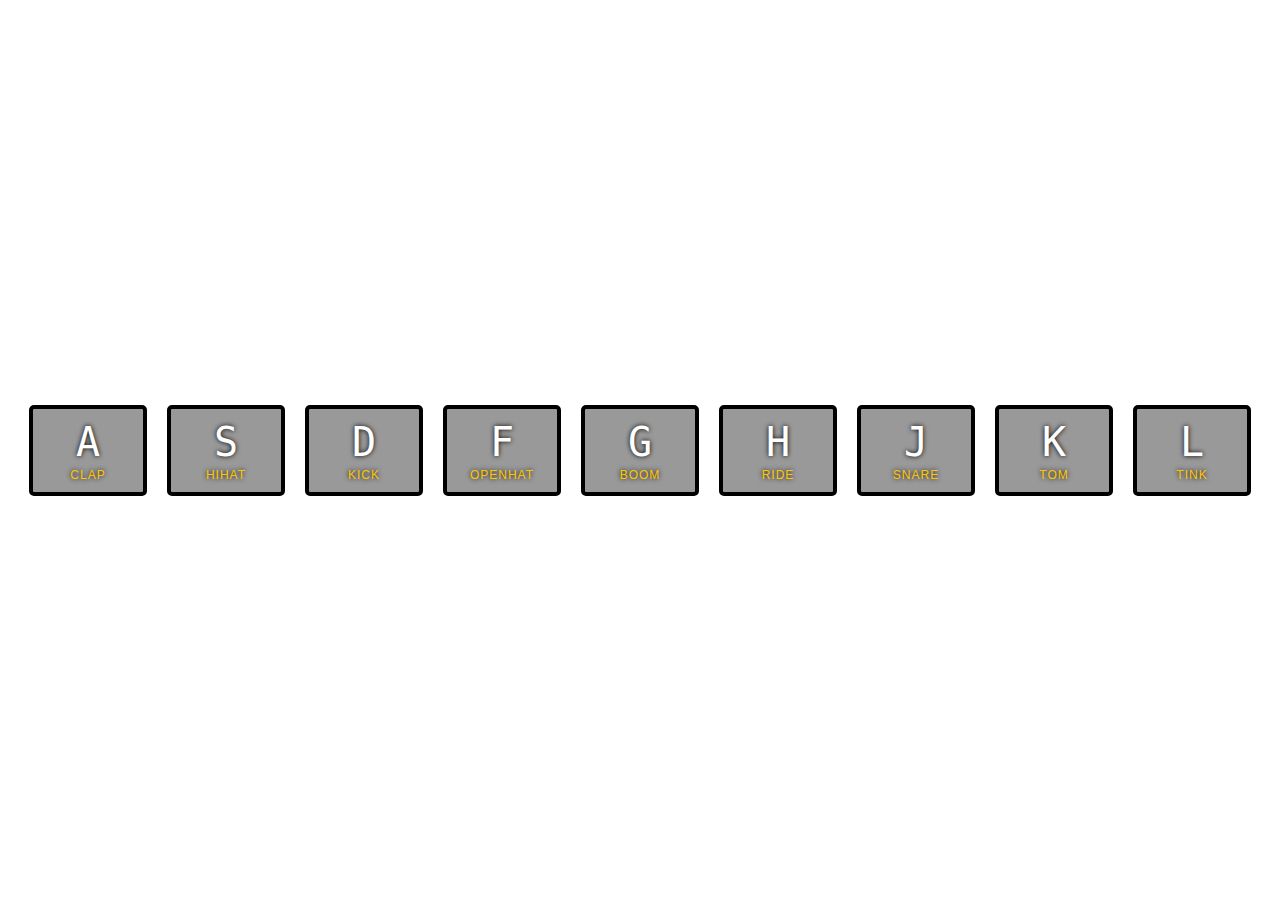
<file: 1_day(drum kit)/index.html>
<!DOCTYPE html>
<html lang="en">
<head>
<meta charset="UTF-8">
<title>JS Drum Kit</title>
<link rel="stylesheet" href="style.css">
</head>
<body>


<div class="keys">
    <div data-key="65" class="key">
    <kbd>A</kbd>
    <span class="sound">clap</span>
    </div>
    <div data-key="83" class="key">
    <kbd>S</kbd>
    <span class="sound">hihat</span>
    </div>
    <div data-key="68" class="key">
    <kbd>D</kbd>
    <span class="sound">kick</span>
    </div>
    <div data-key="70" class="key">
    <kbd>F</kbd>
    <span class="sound">openhat</span>
    </div>
    <div data-key="71" class="key">
    <kbd>G</kbd>
    <span class="sound">boom</span>
    </div>
    <div data-key="72" class="key">
    <kbd>H</kbd>
    <span class="sound">ride</span>
    </div>
    <div data-key="74" class="key">
    <kbd>J</kbd>
    <span class="sound">snare</span>
    </div>
    <div data-key="75" class="key">
    <kbd>K</kbd>
    <span class="sound">tom</span>
    </div>
    <div data-key="76" class="key">
    <kbd>L</kbd>
    <span class="sound">tink</span>
    </div>
</div>

<audio data-key="65" src="sounds/clap.wav"></audio>
<audio data-key="83" src="sounds/hihat.wav"></audio>
<audio data-key="68" src="sounds/kick.wav"></audio>
<audio data-key="70" src="sounds/openhat.wav"></audio>
<audio data-key="71" src="sounds/boom.wav"></audio>
<audio data-key="72" src="sounds/ride.wav"></audio>
<audio data-key="74" src="sounds/snare.wav"></audio>
<audio data-key="75" src="sounds/tom.wav"></audio>
<audio data-key="76" src="sounds/tink.wav"></audio>



<script>
function removeTransition(e) {  //이팩트 삭제해주는 함수
    if (e.propertyName !== 'transform') return;
    e.target.classList.remove('playing');
}

  function playSound(e) { //소리를 나타내게 해주는 함수
    const audio = document.querySelector(`audio[data-key="${e.keyCode}"]`); //소리
    const key = document.querySelector(`div[data-key="${e.keyCode}"]`); //이팩트
    if (!audio) return; //소리가 없으면 X

    key.classList.add('playing');
    audio.currentTime = 0;  // 키 재입력 시간 설정(연속적으로 입력 가능하도록)
    audio.play();
}

const keys = Array.from(document.querySelectorAll('.key'));
keys.forEach(key => key.addEventListener('transitionend', removeTransition));
window.addEventListener('keydown', playSound);
</script>

<!-- <script src="js/script.js"></script> -->

</body>
</html>
</file>
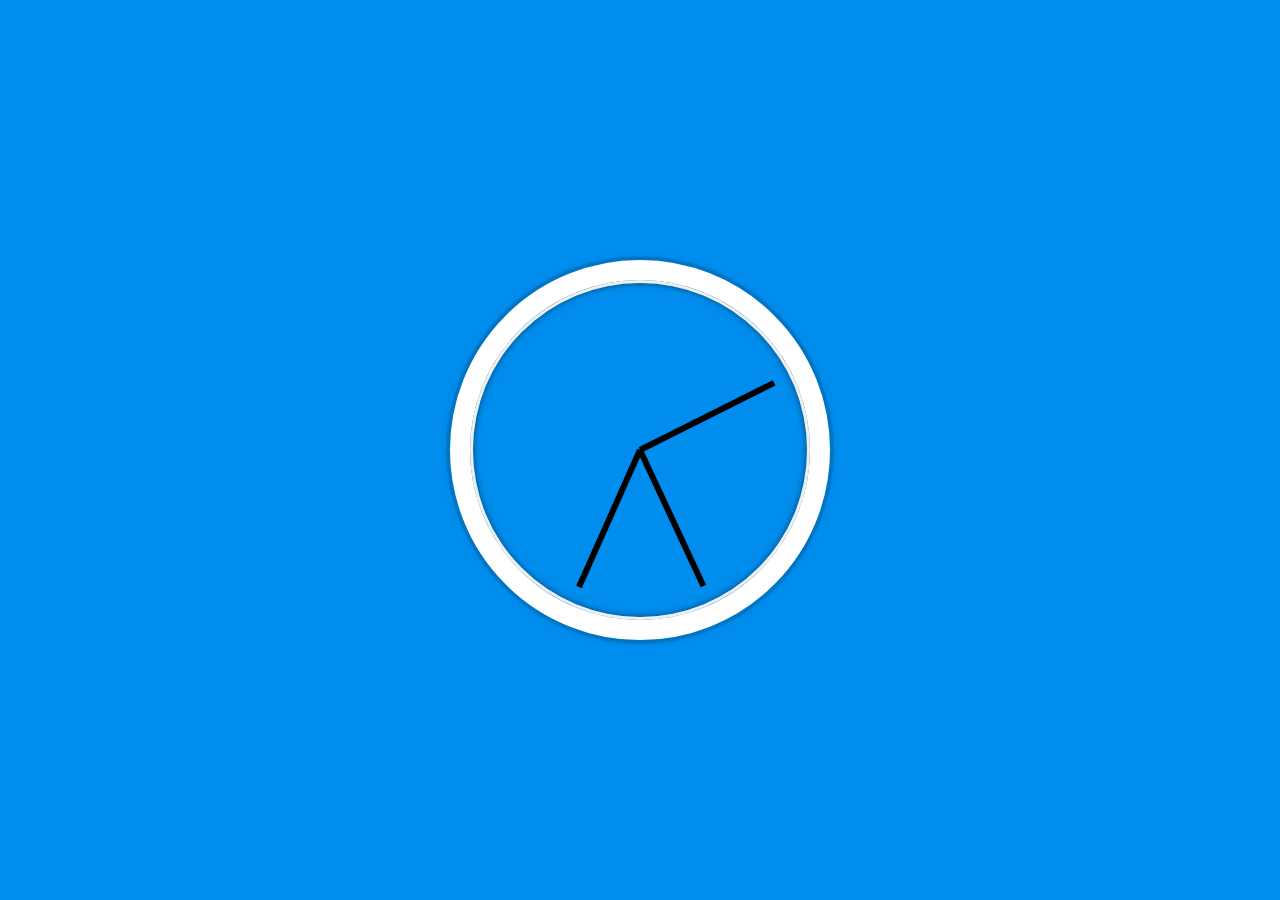
<file: 2_day(clock)/index.html>
<!DOCTYPE html>
<html lang="en">
<head>
<meta charset="UTF-8">
<title>JS + CSS Clock</title>
</head>
<body>


    <div class="clock">
    <div class="clock-face">
        <div class="hand hour-hand"></div>
        <div class="hand min-hand"></div>
        <div class="hand second-hand"></div>
    </div>
    </div>


<style>
    html {
    background: #018DED url(http://unsplash.it/1500/1000?image=881&blur=50);
    background-size: cover;
    font-family: 'helvetica neue';
    text-align: center;
    font-size: 10px;
    }

    body {
    margin: 0;
    font-size: 2rem;
    display: flex;
    flex: 1;
    min-height: 100vh;
    align-items: center;
    }

    .clock {
    width: 30rem;
    height: 30rem;
    border: 20px solid white;
    border-radius: 50%;
    margin: 50px auto;
    position: relative;
    padding: 2rem;
    box-shadow:
        0 0 0 4px rgba(0,0,0,0.1),
        inset 0 0 0 3px #EFEFEF,
        inset 0 0 10px black,
        0 0 10px rgba(0,0,0,0.2);
    }

    .clock-face {
    position: relative;
    width: 100%;
    height: 100%;
      transform: translateY(-3px); /* account for the height of the clock hands */
    }

    .hand {
    width: 50%;
    height: 6px;
    background: black;
    position: absolute;
    top: 50%;
    transform-origin: 100%;
    transform: rotate(90deg);
    transition: all 0.05s;
    transition-timing-function: cubic-bezier(0.1, 2.7, 0.58, 1);
    }
</style>

<script>
const secondHand = document.querySelector('.second-hand');
const minsHand = document.querySelector('.min-hand');
const hourHand = document.querySelector('.hour-hand');

// 시간 설정
function setDate() {
    const now = new Date();

    const seconds = now.getSeconds();
    const secondsDegrees = ((seconds / 60) * 360) + 90;
    secondHand.style.transform = `rotate(${secondsDegrees}deg)`;

    const mins = now.getMinutes();
    const minsDegrees = ((mins / 60) * 360) + ((seconds/60)*6) + 90;
    minsHand.style.transform = `rotate(${minsDegrees}deg)`;

    const hour = now.getHours();
    const hourDegrees = ((hour / 12) * 360) + ((mins/60)*30) + 90;
    hourHand.style.transform = `rotate(${hourDegrees}deg)`;
}

setInterval(setDate, 1000);
setDate();

</script>
</body>
</html>
</file>
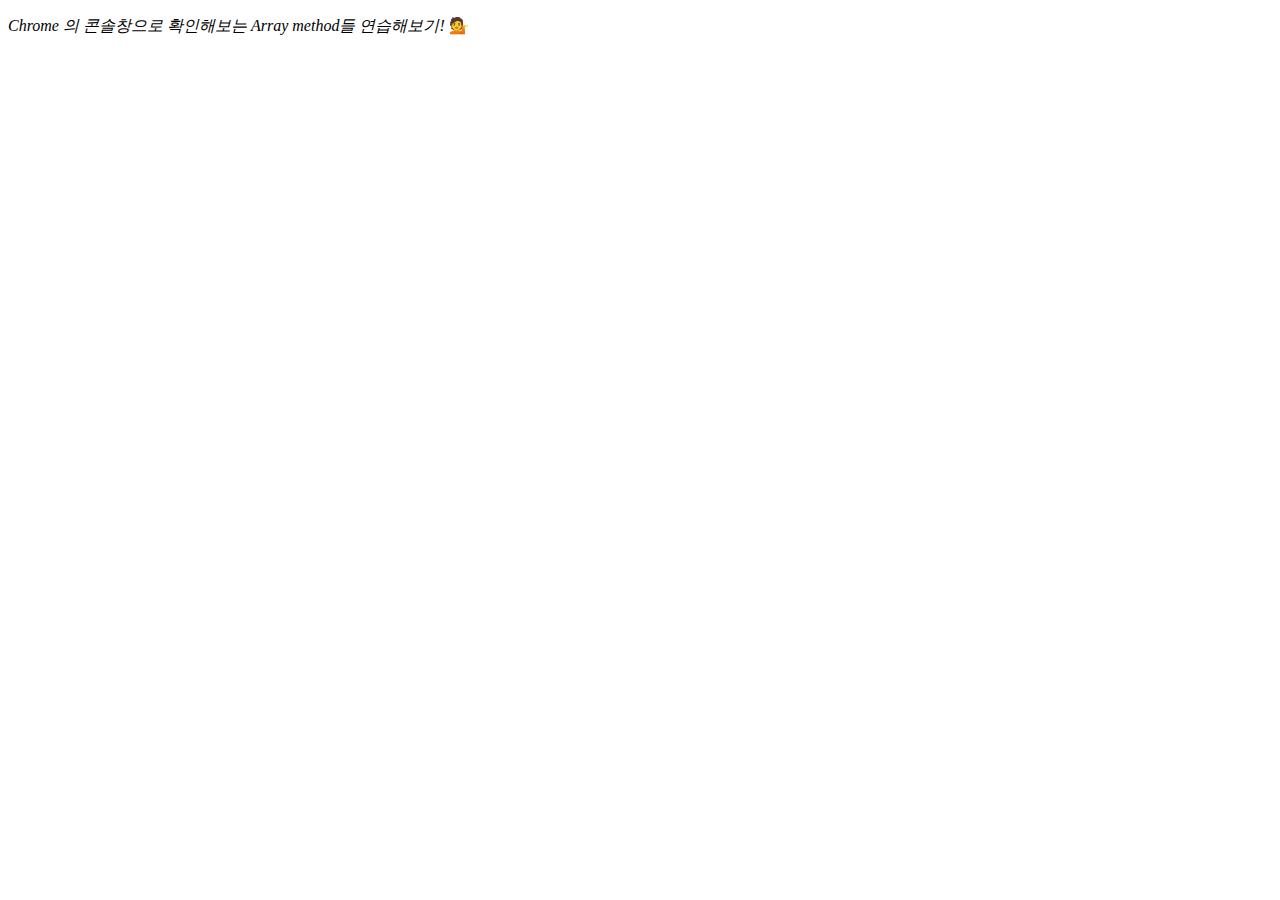
<file: 4_day(Array_cardio_day)/index.html>
<!DOCTYPE html>
<html lang="en">
<head>
  <meta charset="UTF-8">
  <title>Array Cardio 💪</title>
</head>
<body>
  <p><em>Chrome 의 콘솔창으로 확인해보는 Array method들 연습해보기!</em> 💁</p>
  <script>
    // Get your shorts on - this is an array workout!
    // ## Array Cardio Day 1

    // Some data we can work with

    const inventors = [
      { first: 'Albert', last: 'Einstein', year: 1879, passed: 1955 },
      { first: 'Isaac', last: 'Newton', year: 1643, passed: 1727 },
      { first: 'Galileo', last: 'Galilei', year: 1564, passed: 1642 },
      { first: 'Marie', last: 'Curie', year: 1867, passed: 1934 },
      { first: 'Johannes', last: 'Kepler', year: 1571, passed: 1630 },
      { first: 'Nicolaus', last: 'Copernicus', year: 1473, passed: 1543 },
      { first: 'Max', last: 'Planck', year: 1858, passed: 1947 },
      { first: 'Katherine', last: 'Blodgett', year: 1898, passed: 1979 },
      { first: 'Ada', last: 'Lovelace', year: 1815, passed: 1852 },
      { first: 'Sarah E.', last: 'Goode', year: 1855, passed: 1905 },
      { first: 'Lise', last: 'Meitner', year: 1878, passed: 1968 },
      { first: 'Hanna', last: 'Hammarström', year: 1829, passed: 1909 }
    ];

    const people = ['Beck, Glenn', 'Becker, Carl', 'Beckett, Samuel', 'Beddoes, Mick', 'Beecher, Henry', 'Beethoven, Ludwig', 'Begin, Menachem', 'Belloc, Hilaire', 'Bellow, Saul', 'Benchley, Robert', 'Benenson, Peter', 'Ben-Gurion, David', 'Benjamin, Walter', 'Benn, Tony', 'Bennington, Chester', 'Benson, Leana', 'Bent, Silas', 'Bentsen, Lloyd', 'Berger, Ric', 'Bergman, Ingmar', 'Berio, Luciano', 'Berle, Milton', 'Berlin, Irving', 'Berne, Eric', 'Bernhard, Sandra', 'Berra, Yogi', 'Berry, Halle', 'Berry, Wendell', 'Bethea, Erin', 'Bevan, Aneurin', 'Bevel, Ken', 'Biden, Joseph', 'Bierce, Ambrose', 'Biko, Steve', 'Billings, Josh', 'Biondo, Frank', 'Birrell, Augustine', 'Black, Elk', 'Blair, Robert', 'Blair, Tony', 'Blake, William'];

    // Array.prototype.filter()
    // 1. Filter the list of inventors for those who were born in the 1500's
    const fifteen = inventors.filter( inventor => {
      if(inventor.year > 1500 && inventor.year <= 1599) {
        return true; // 저장하다
      }

    const fourteen = inventors.filter( inventor => (inventor.year >=1400 && inventor.year <=1499))


    
    // else는 할 필요가 없음
      // else { 
      //   return false;
      // }
    });
    console.table(fifteen);
    // console.log(fifteen);


    // Array.prototype.map()
    // 2. Give us an array of the inventors' first and last names

    // map() 새로운 array를 생성해 낸다 -> 공장이라고 생각하면 편하다

    const fullNames = inventors.map(inventor => inventor.first + ' ' + inventor.last);
    console.log(fullNames);

    // 또는 템플릿 스트링을 써도 된다 ${ }


    // Array.prototype.sort()
    // 3. Sort the inventors by birthdate, oldest to youngest

    const ordered = inventors.sort(function(x, y){
      if(x.year > y.year ) {
        return 1;
      }
      else {
        return -1;
      }
    });

    // const Ordered = inventors.sort((a,b) => a.year < b.year ? 1: -1);


    console.table(ordered); //예시 1
    // console.table(Ordered); //예시 2


    // Array.prototype.reduce()
    // 4. How many years did all the inventors live?

    const totalYears = inventors.reduce((total, inventor) => {
      return total + (inventor.passed - inventor.year);
    }, 0);

    console.log(totalYears);

    // 5. Sort the inventors by years lived

    const oldest = inventors.sort(function(a,b) {
      const lastGuy = a.passed - a.year;
      const nextGuy = b.passed - b.year;
      // return lastGuy > nextGuy ? -1: 1;
      if( lastGuy > nextGuy) {
        return -1;
      }
      else {
        return 1;
      }
      });
      console.table(oldest);

    // 6. create a list of Boulevards in Paris that contain 'de' anywhere in the name
    // https://en.wikipedia.org/wiki/Category:Boulevards_in_Paris

    const category = document.querySelector('.mw-category');
    const links = Array.from(category.querySelectorAll('a'));
    
    // const links = [...category.querySelectorAll('a')];

    const de = links.map(link => link.textContent).filter(streetName => streetName.includes('de'));


    // queryselector 은 모든 거에 다 해당된다.


    // 7. sort Exercise
    // Sort the people alphabetically by last name

    const alpha = people.sort((lastOne, nextOne) => {
      const [alast, afirst] = lastOne.split(', ');
      const [blast, bfirst] = nextOne.split(', ');
      return alast > blast ? 1: -1;
      console.log(last, first);
    });



    // 8. Reduce Exercise
    // Sum up the instances of each of these
    const data = ['car', 'car', 'truck', 'truck', 'bike', 'walk', 'car', 'van', 'bike', 'walk', 'car', 'van', 'car', 'truck' ];

    const transportation = data.reduce(function(obj, item) {
      if(!obj[item]) {
        obj[item] = 0;
      }
      obj[item]++;
      return obj;
    }, {});
    console.log(transportation);
    // blank 로 시작, 없으면 초기화 해주기, 그리고 obj 라는 객체에 숫자를 넣어준다
  </script>
</body>
</html>
</file>
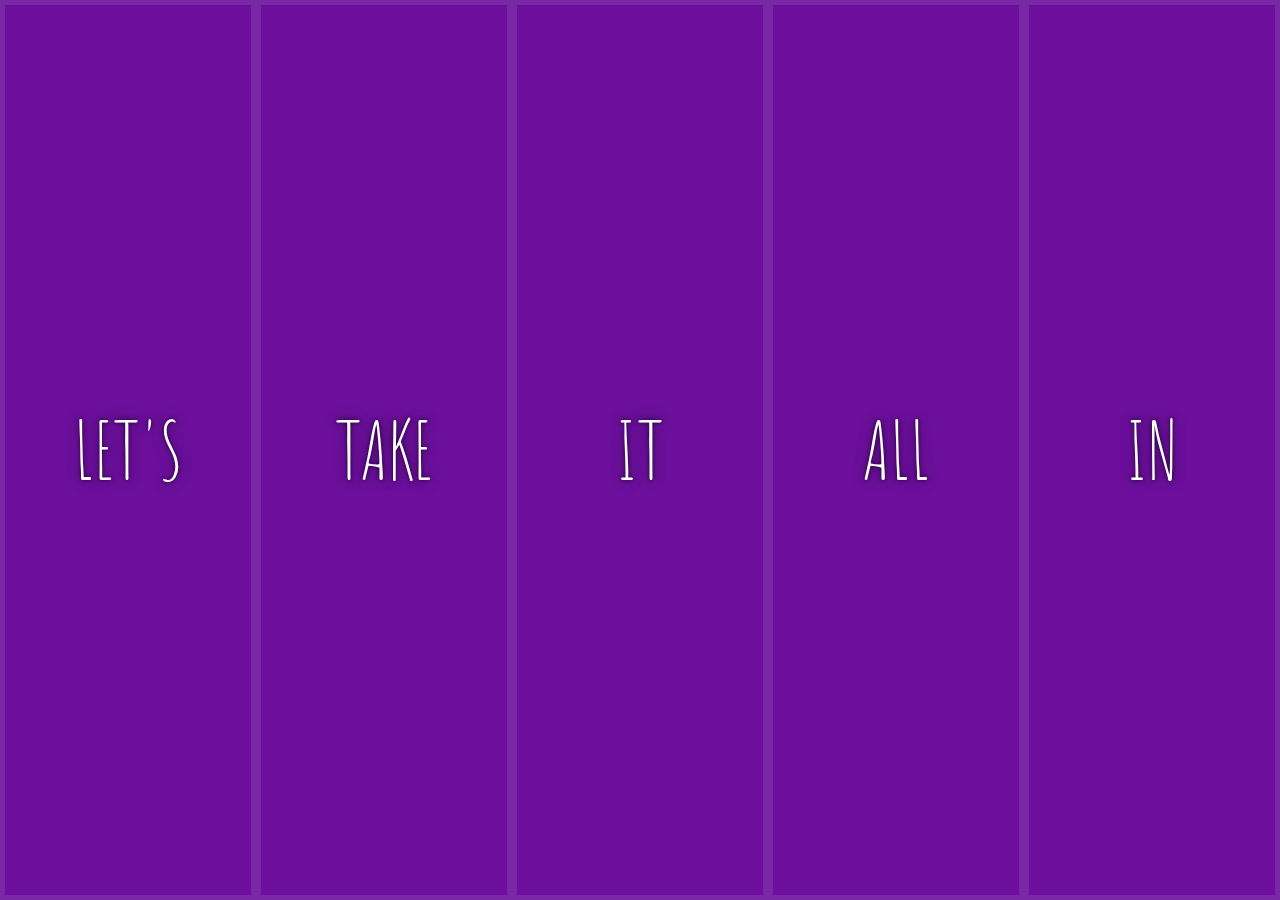
<file: 5_day(Flex_panels_image_Gallery)/index.html>
<!DOCTYPE html>
<html lang="en">
<head>
    <meta charset="UTF-8">
    <title>Flex Panels 💪</title>
    <link href='https://fonts.googleapis.com/css?family=Amatic+SC' rel='stylesheet' type='text/css'>
</head>
<body>
    <style>
        html {
            box-sizing: border-box;
            background: #ffc600;
            font-family: 'helvetica neue';
            font-size: 20px;
            font-weight: 200;
        }
        
        body {
            margin: 0;
        }
        
        *, *:before, *:after {
            box-sizing: inherit;
        }

        .panels {
            min-height: 100vh;
            overflow: hidden;
            display: flex;
        }

        .panel {
            background: #6B0F9C;
            box-shadow: inset 0 0 0 5px rgba(255,255,255,0.1);
            color: white;
            text-align: center;
            align-items: center;
        /* Safari transitionend event.propertyName === flex */
        /* Chrome + FF transitionend event.propertyName === flex-grow */

        /* commit용 */
            transition:
            font-size 0.7s cubic-bezier(0.61,-0.19, 0.7,-0.11),
            flex 0.7s cubic-bezier(0.61,-0.19, 0.7,-0.11),
            background 0.2s;
            font-size: 20px;
            background-size: cover;
            background-position: center;
            flex: 2;
            justify-content: center;
            align-items: center;
            display: flex;
            flex-direction: column;
        }

        .panel1 { background-image:url(https://source.unsplash.com/gYl-UtwNg_I/1500x1500); }
        .panel2 { background-image:url(https://source.unsplash.com/rFKUFzjPYiQ/1500x1500); }
        .panel3 { background-image:url(https://images.unsplash.com/photo-1465188162913-8fb5709d6d57?ixlib=rb-0.3.5&q=80&fm=jpg&crop=faces&cs=tinysrgb&w=1500&h=1500&fit=crop&s=967e8a713a4e395260793fc8c802901d); }
        .panel4 { background-image:url(https://source.unsplash.com/ITjiVXcwVng/1500x1500); }
        .panel5 { background-image:url(https://source.unsplash.com/3MNzGlQM7qs/1500x1500); }

        /* Flex Children */
        .panel > * {
            margin: 0;
            width: 100%;
            transition: transform 0.5s;
            /* border: 1px solid red;   각각 패널 위치 확인용 */
            flex: 1 0 auto;
            display: flex;
            justify-content: center;
            align-items: center;
        }

        .panel > *:first-child { transform: translateY(-100%); }
        .panel.open-active > *:first-child { transform: translateY(0); }
        .panel > *:last-child { transform: translateY(100%); }
        .panel.open-active > *:last-child { transform: translateY(0); }

        .panel p {
            text-transform: uppercase;
            font-family: 'Amatic SC', cursive;
            text-shadow: 0 0 4px rgba(0, 0, 0, 0.72), 0 0 14px rgba(0, 0, 0, 0.45);
            font-size: 2em;
        }
        
        .panel p:nth-child(2) {
            font-size: 4em;
        }

        .panel.open {
            font-size: 40px;
            flex: 5;
        }

        @media only screen and (max-width: 600px) {
            .panel p {
            font-size: 1em;
            }
        }   
    </style>


    <div class="panels">
        <div class="panel panel1">
            <p>Hey</p>
            <p>Let's</p>
            <p>Dance</p>
        </div>
        <div class="panel panel2">
            <p>Give</p>
            <p>Take</p>
            <p>Receive</p>
        </div>
        <div class="panel panel3">
            <p>Experience</p>
            <p>It</p>
            <p>Today</p>
        </div>
        <div class="panel panel4">
            <p>Give</p>
            <p>All</p>
            <p>You can</p>
        </div>
        <div class="panel panel5">
            <p>Life</p>
            <p>In</p>
            <p>Motion</p>
        </div>
    </div>
    <script>
        const panels = document.querySelectorAll('.panel');

        function toggleOpen() {
            console.log('Hello');
            this.classList.toggle('open');
        }

        function toggleActive(e) {
            console.log(e.propertyName);
            if(e.propertyName.includes('flex')) {
                this.classList.toggle('open-active');
            } 
        }

        panels.forEach(panel => panel.addEventListener('click', toggleOpen));
        panels.forEach(panel => panel.addEventListener('transitionend', 
        toggleActive));
    </script>



</body>
</html>
</file>
<file: 1_day(drum kit)/style.css>
html {
    font-size: 10px;
    background: url(http://i.imgur.com/b9r5sEL.jpg) bottom center;
    background-size: cover;
}

body,html {
    margin: 0;
    padding: 0;
    font-family: sans-serif;
}

.keys {
    display: flex;
    flex: 1;
    min-height: 100vh;
    align-items: center;
    justify-content: center;
}
.key {
    border: .4rem solid black;
    border-radius: .5rem;
    margin: 1rem;
    font-size: 1.5rem;
    padding: 1rem .5rem;
    transition: all .07s ease;
    width: 10rem;
    text-align: center;
    color: white;
    background: rgba(0,0,0,0.4);
    text-shadow: 0 0 .5rem black;
}

.playing {
    transform: scale(1.1);
    border-color: #ffc600;
    box-shadow: 0 0 1rem #ffc600;
}

kbd {
    display: block;
    font-size: 4rem;
}

.sound {
    font-size: 1.2rem;
    text-transform: uppercase;
    letter-spacing: .1rem;
    color: #ffc600;
}
</file>
